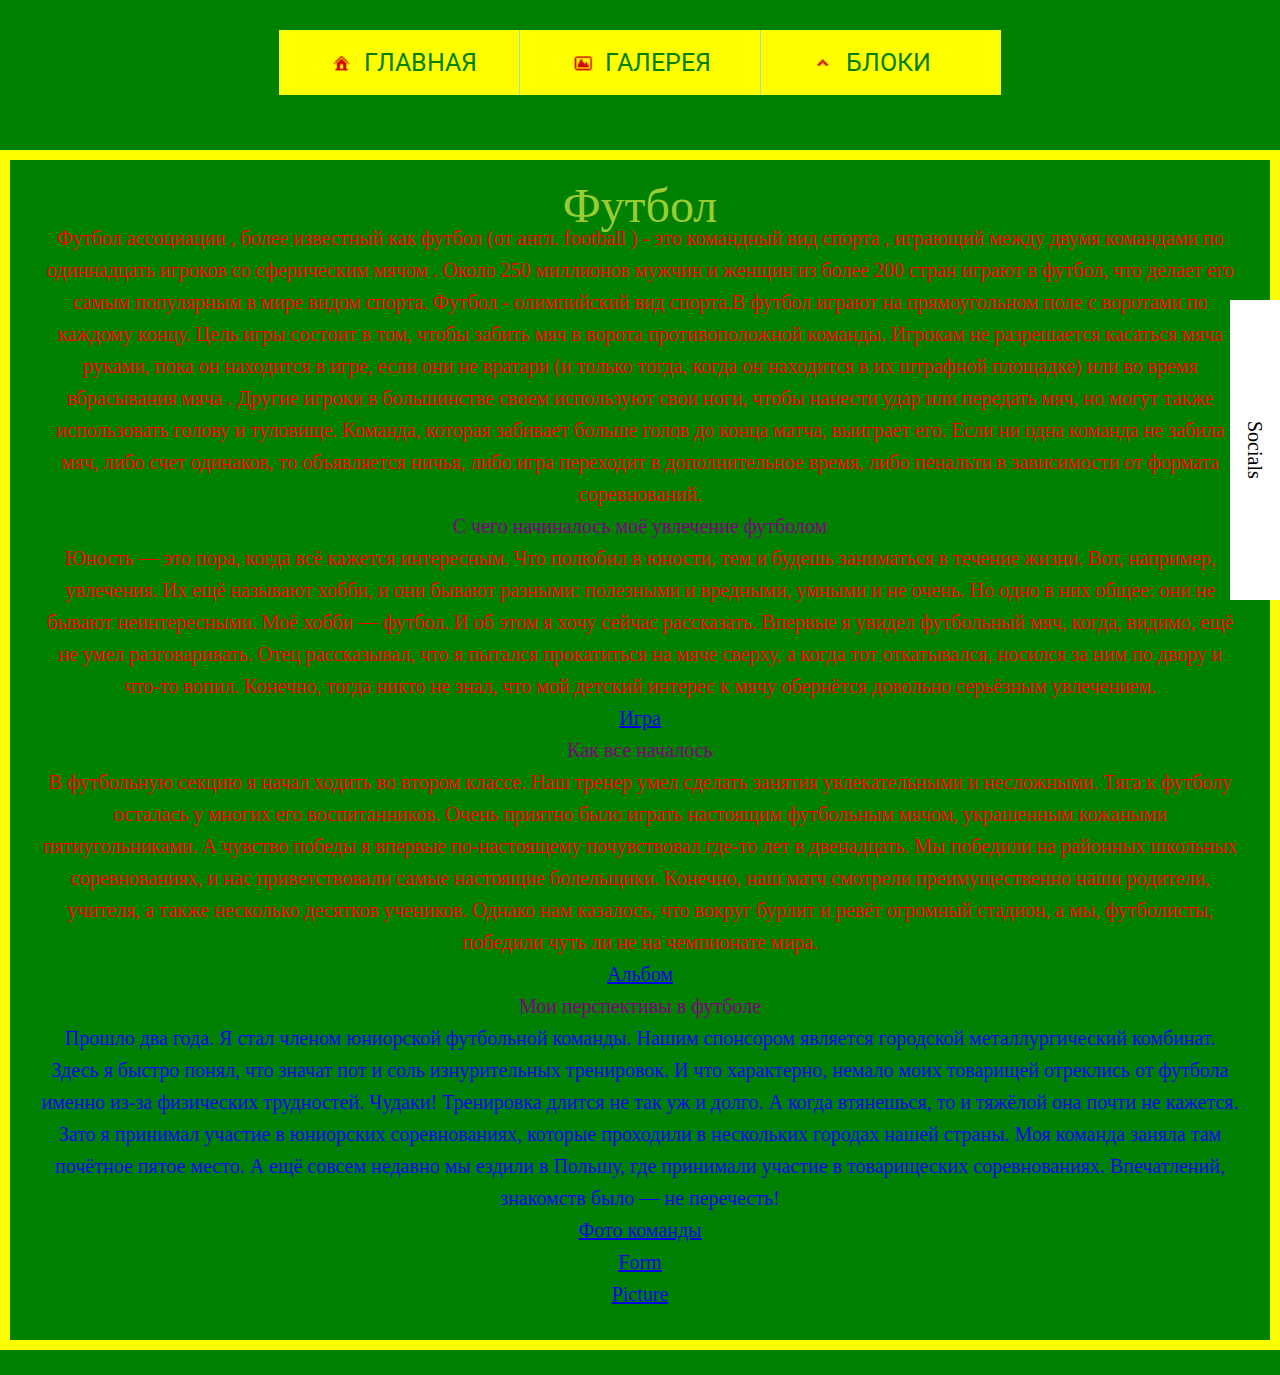
<file: lesson/index.html>
<!DOCTYPE html>
<html lang="ru">

<head>
    <meta charset="UTF-8">
    <meta http-equiv="X-UA-Compatible" content="IE=edge">
    <meta name="viewport" content="width=device-width, initial-scale=1.0">
    <title>Моё хобби это футбол</title>
    <link rel="stylesheet" href="fonts/Gilroy/style.css">
    <link rel="stylesheet" href="fonts/Rothek/style.css">
    <link rel="preconnect" href="https://fonts.googleapis.com">
    <link rel="preconnect" href="https://fonts.gstatic.com" crossorigin>
    <link href="https://fonts.googleapis.com/css2?family=Roboto&display=swap" rel="stylesheet">
    <link rel="stylesheet" href="css/style.css">
    <style>
    </style>
</head>

<body>
    <ul class="main-menu">
        <li><a href="#"><span class="icon"></span>Главная</a></li>
        <li><a href="../lesson/copy.html"><span class="icon"></span>Галерея</a></li>
        <li>
            <a href="#"><span class="icon"></span>Блоки</a>
            <ul class="block-list">
                <li><a href="../lesson/block/t_cell/index.html">t_cell</a></li>
                <li><a href="../lesson/block/in_block/index.html">in_b</a></li>
                <li class="float-menu-item">
                    <a href="#"><span class="icon"></span>float</a>
                    <ul>
                        <li><a href="../lesson/block2/before/index.html">div</a></li>
                        <li><a href="../lesson/block2/float/index.html">after</a></li>
                    </ul>
                </li>
                <li><a href="../lesson/block3/flexbox/index.html">flex</a></li>
                <li class="grid-menu-item">
                    <a href="#">grid<span class="icon"></span></a>
                    <ul>
                        <li><a href="../lesson/block3/grid_template_columns/index.html">columns</a></li>
                        <li><a href="../lesson/block3/grid_areas/index.html">areas</a></li>
                    </ul>

                </li>
            </ul>
        </li>
    </ul>
    <div class="wrapper" id="football">
        <h1>Футбол</h1>
        <p>
            Футбол ассоциации , более известный как футбол (от англ. football ) - это командный вид спорта , играющий
            между двумя командами по одиннадцать игроков со сферическим мячом .
            Около 250 миллионов мужчин и женщин из более 200 стран играют в футбол, что делает его самым популярным в
            мире видом спорта.
            Футбол - олимпийский вид спорта.В футбол играют на прямоугольном поле с воротами по каждому концу. Цель игры
            состоит в том, чтобы забить мяч в ворота противоположной команды.
            Игрокам не разрешается касаться мяча руками, пока он находится в игре, если они не вратари (и только тогда,
            когда он находится в их штрафной площадке) или во время вбрасывания мяча .
            Другие игроки в большинстве своем используют свои ноги, чтобы нанести удар или передать мяч, но могут также
            использовать голову и туловище. Команда, которая забивает больше голов до конца матча, выиграет его.
            Если ни одна команда не забила мяч, либо счет одинаков, то объявляется ничья, либо игра переходит в
            дополнительное время, либо пенальти в зависимости от формата соревнований.
        </p>
        <div id="child_football">
            <h2>С чего начиналось моё увлечение футболом</h2>
            <p>
                Юность — это пора, когда всё кажется интересным. Что полюбил в юности, тем и будешь заниматься в течение
                жизни.
                Вот, например, увлечения. Их ещё называют хобби, и они бывают разными: полезными и вредными, умными и не
                очень.
                Но одно в них общее: они не бывают неинтересными. Моё хобби — футбол. И об этом я хочу сейчас
                рассказать.
                Впервые я увидел футбольный мяч, когда, видимо, ещё не умел разговаривать.
                Отец рассказывал, что я пытался прокатиться на мяче сверху, а когда тот откатывался, носился за ним по
                двору и что-то вопил.
                Конечно, тогда никто не знал, что мой детский интерес к мячу обернётся довольно серьёзным увлечением.
            </p>
            <div>
                <p>
                    <a href="copy.html#child">Игра</a>
                </p>
            </div>
        </div>
        <div id="football2">
            <h2>Как все началось</h2>
            <p>
                В футбольную секцию я начал ходить во втором классе. Наш тренер умел сделать занятия увлекательными и
                несложными.
                Тяга к футболу осталась у многих его воспитанников. Очень приятно было играть настоящим футбольным
                мячом, украшенным кожаными пятиугольниками.
                А чувство победы я впервые по-настоящему почувствовал где-то лет в двенадцать.
                Мы победили на районных школьных соревнованиях, и нас приветствовали самые настоящие болельщики.
                Конечно, наш матч смотрели преимущественно наши родители, учителя, а также несколько десятков учеников.
                Однако нам казалось, что вокруг бурлит и ревёт огромный стадион, а мы, футболисты, победили чуть ли не
                на чемпионате мира.
            </p>
            <div>
                <p>
                    <a href="copy.html#new">Альбом</a>
                </p>
            </div>
            <div id="football3">
                <h3>Мои перспективы в футболе</h3>
                <p class="otherHead">
                    Прошло два года. Я стал членом юниорской футбольной команды. Нашим спонсором является городской
                    металлургический комбинат.
                    Здесь я быстро понял, что значат пот и соль изнурительных тренировок.
                    И что характерно, немало моих товарищей отреклись от футбола именно из-за физических трудностей.
                    Чудаки!
                    Тренировка длится не так уж и долго. А когда втянешься, то и тяжёлой она почти не кажется.
                    Зато я принимал участие в юниорских соревнованиях, которые проходили в нескольких городах нашей
                    страны.
                    Моя команда заняла там почётное пятое место. А ещё совсем недавно мы ездили в Польшу, где принимали
                    участие в товарищеских соревнованиях.
                    Впечатлений, знакомств было — не перечесть!
                </p>
                <div>
                    <p>
                        <a href="copy.html#future">Фото команды</a>
                    </p>
                </div>
                <div>
                    <p>
                        <a href="../lesson/form/index.html">Form</a>
                    </p>
                </div>
                <div>
                    <p>
                        <a href="../lesson/picture/index.html">Picture</a>
                    </p>
                </div>
            </div>
        </div>
        <div class="socials-wrapper">
            <span class="socials-caption">Socials</span>
            <div class="socials-outer">
                <div class="socials">
                    <a class="socials-icon facebook" href="https://www.facebook.com">
                        <span></span>
                    </a>
                    <a class="socials-icon google" href="https://www.google.com.ua">
                        <span></span>
                    </a>
                    <a class="socials-icon instagram" href="https://www.instagram.com/hookah_king13">
                        <span></span>
                    </a>
                    <a class="socials-icon youtube" href="https://www.youtube.com/c/HookahKing">
                        <span></span>
                    </a>
                </div>
            </div>
        </div>
</body>

</html>
</file>
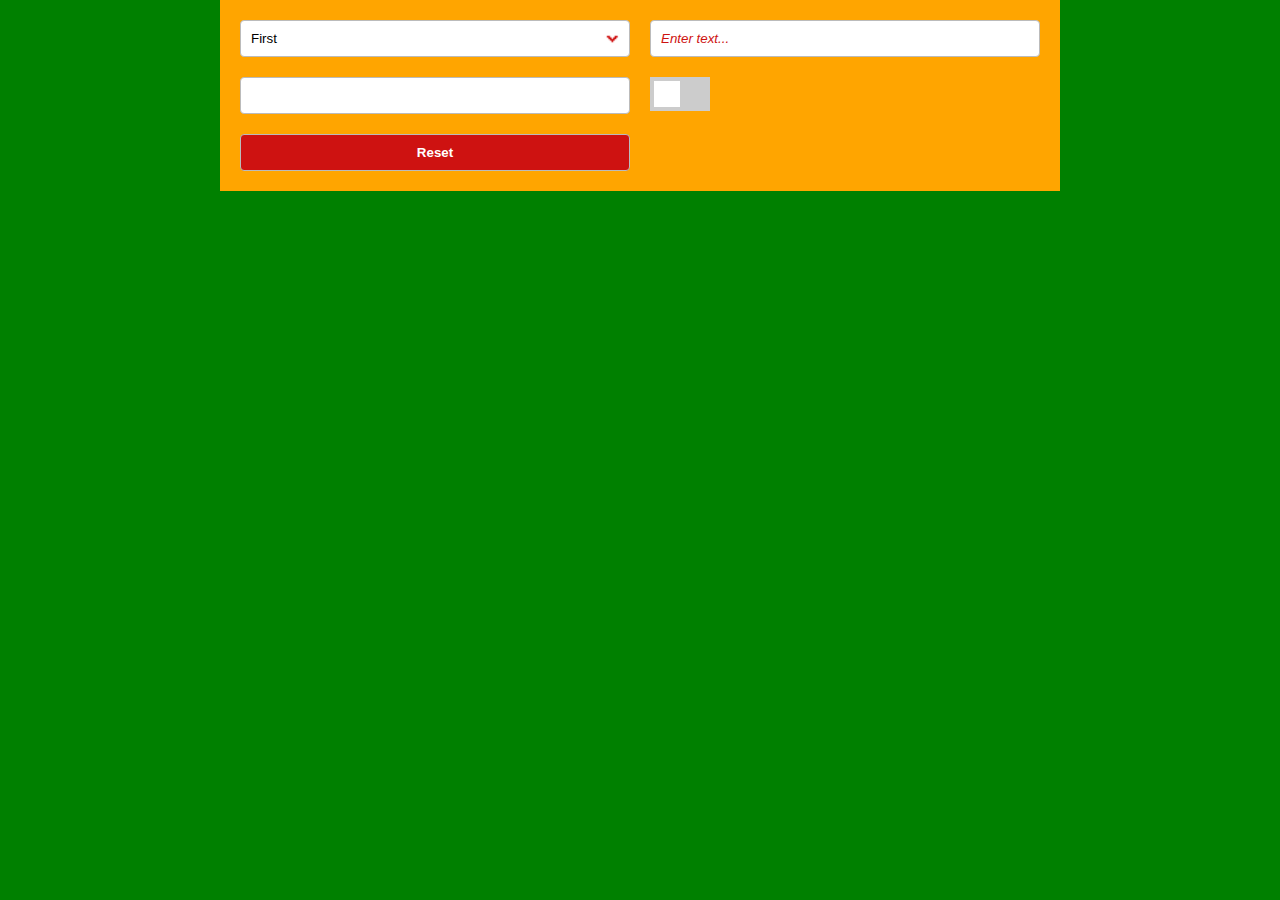
<file: lesson/form/index.html>
<!DOCTYPE html>
<html lang="en">

<head>
  <meta charset="UTF-8">
  <meta http-equiv="X-UA-Compatible" content="IE=edge">
  <meta name="viewport" content="width=device-width, initial-scale=1.0">
  <title>Document</title>
  <link rel="stylesheet" href="../css/style.css">
  <link rel="stylesheet" href="../css/form.css">
  <link rel="stylesheet" href="../css/switch.css">
</head>

<body>
  <div class="form-wrapper">
    <form class="form" action="#">
      <div class="input-wrapper input__select">
        <select class="first_select" id="select">
          <option>First</option>
          <option>Second</option>
          <option>Third</option>
          <option>Fourth</option>
        </select>
      </div>
      <div class="input-wrapper input__text">
        <input type="text" placeholder="Enter text..." />
      </div>
      <div class="input-wrapper input__number">
        <input type="number" />
      </div>
      <div class="switch-wrapper input__switch">
        <label class="switch">
          <input type="checkbox">
          <span class="slider"></span>
        </label>
      </div>
      <input class="submit-button" type="submit" value="Reset">
    </form>
  </div>
</body>

</html>
</file>
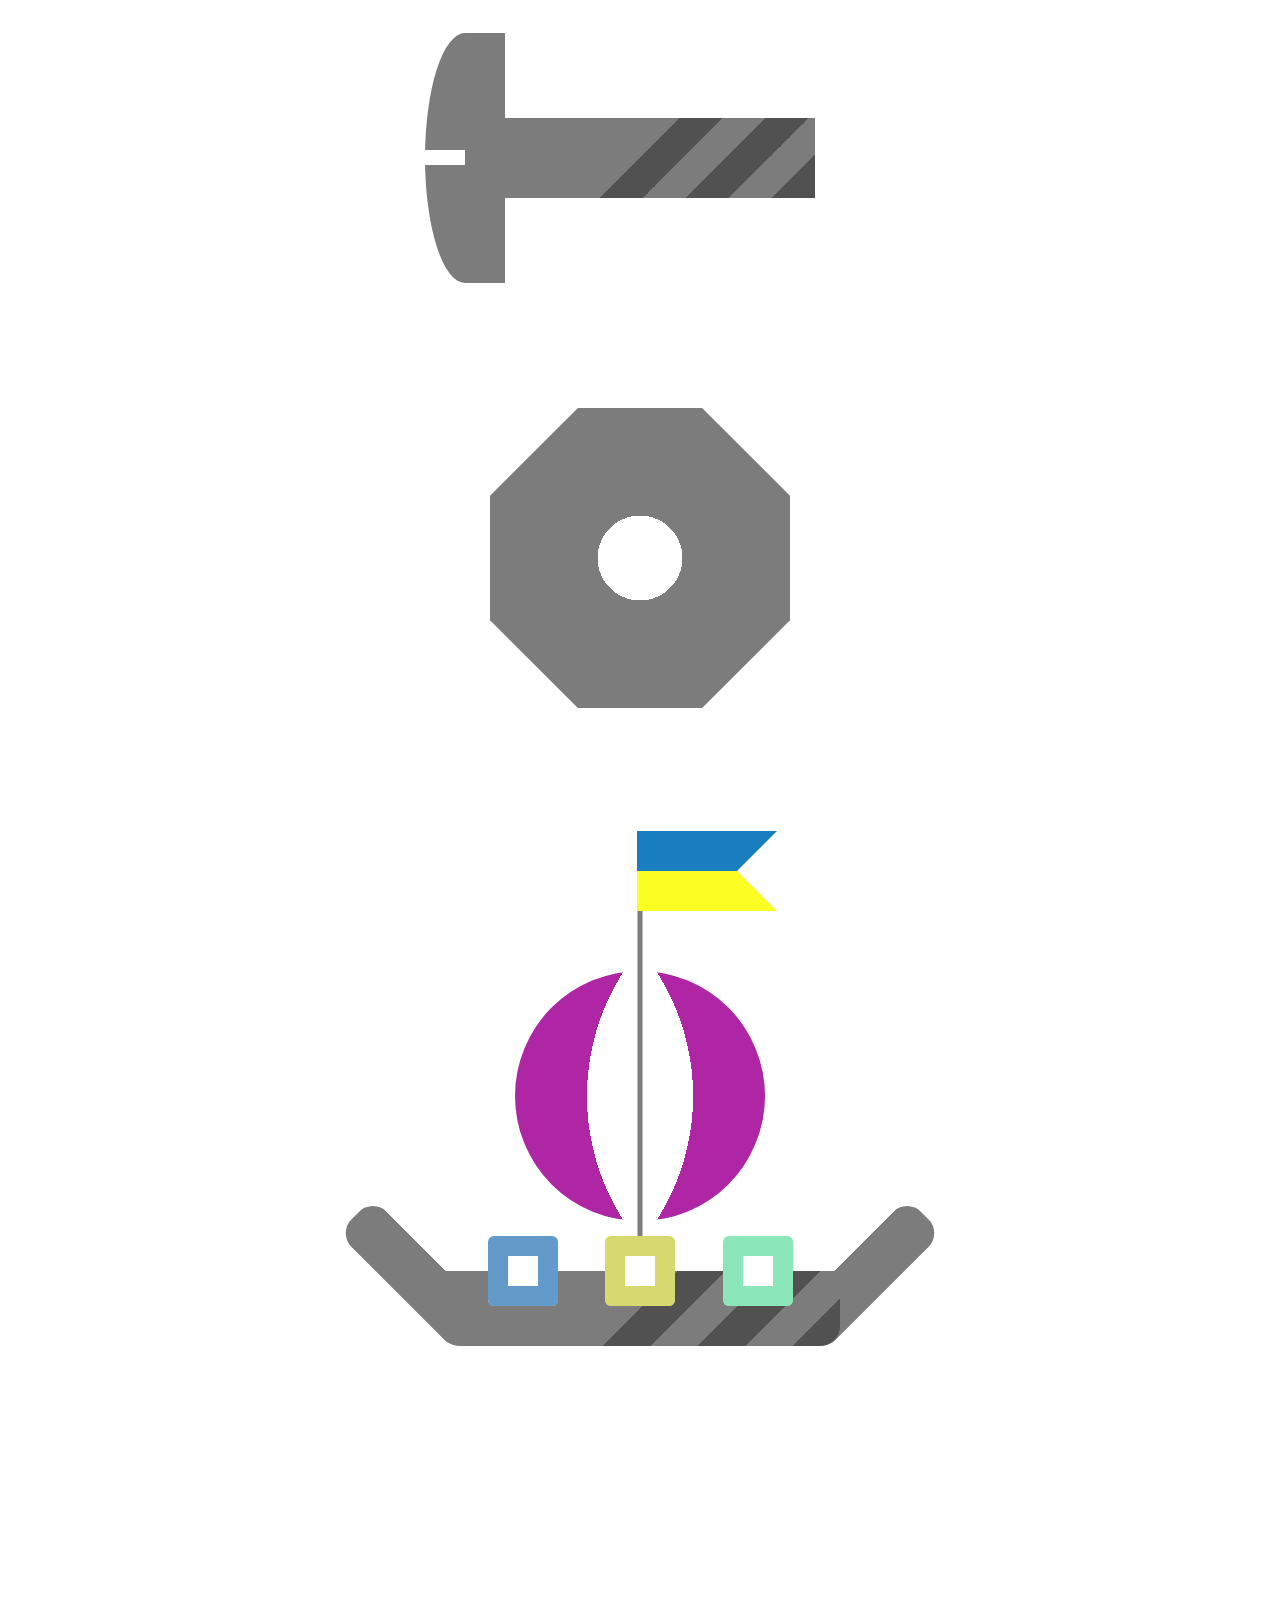
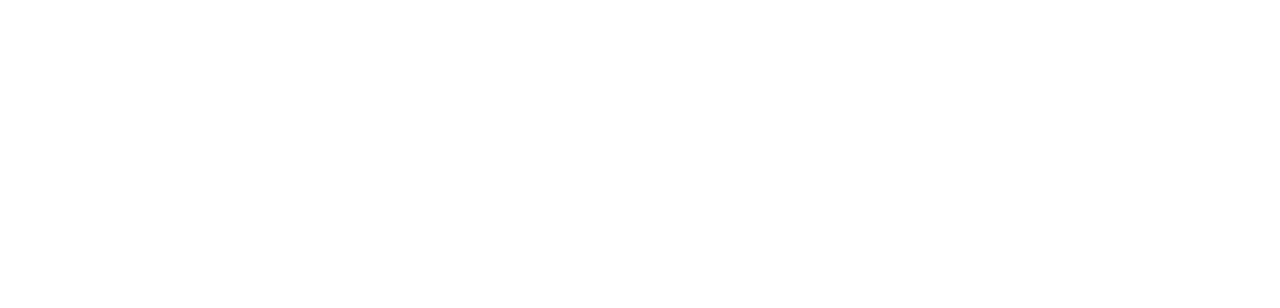
<file: lesson/picture/index.html>
<!DOCTYPE html>
<html lang="en">

<head>
  <meta charset="UTF-8">
  <meta http-equiv="X-UA-Compatible" content="IE=edge">
  <meta name="viewport" content="width=device-width, initial-scale=1.0">
  <link rel="stylesheet" href="./style.css">
  <title>Document</title>
</head>

<body>
  <div class="bolt-wrapper">
    <div class="base">
      <div class="head"></div>
    </div>

  </div>
  <div class="screw-wrapper">
    <div class="item"></div>
  </div>
  <div class="ship-wpapper">
    <div class="ship">
      <div class="shield-wrapper">
        <div class="shield shield_1"></div>
        <div class="shield shield_2"></div>
        <div class="shield shield_3"></div>
      </div>
      <div class="mast"></div>
      <div class="sail sail_front"></div>
      <div class="sail sail_back"></div>
      <div class="flag"></div>
    </div>
  </div>
</body>

</html>
</file>
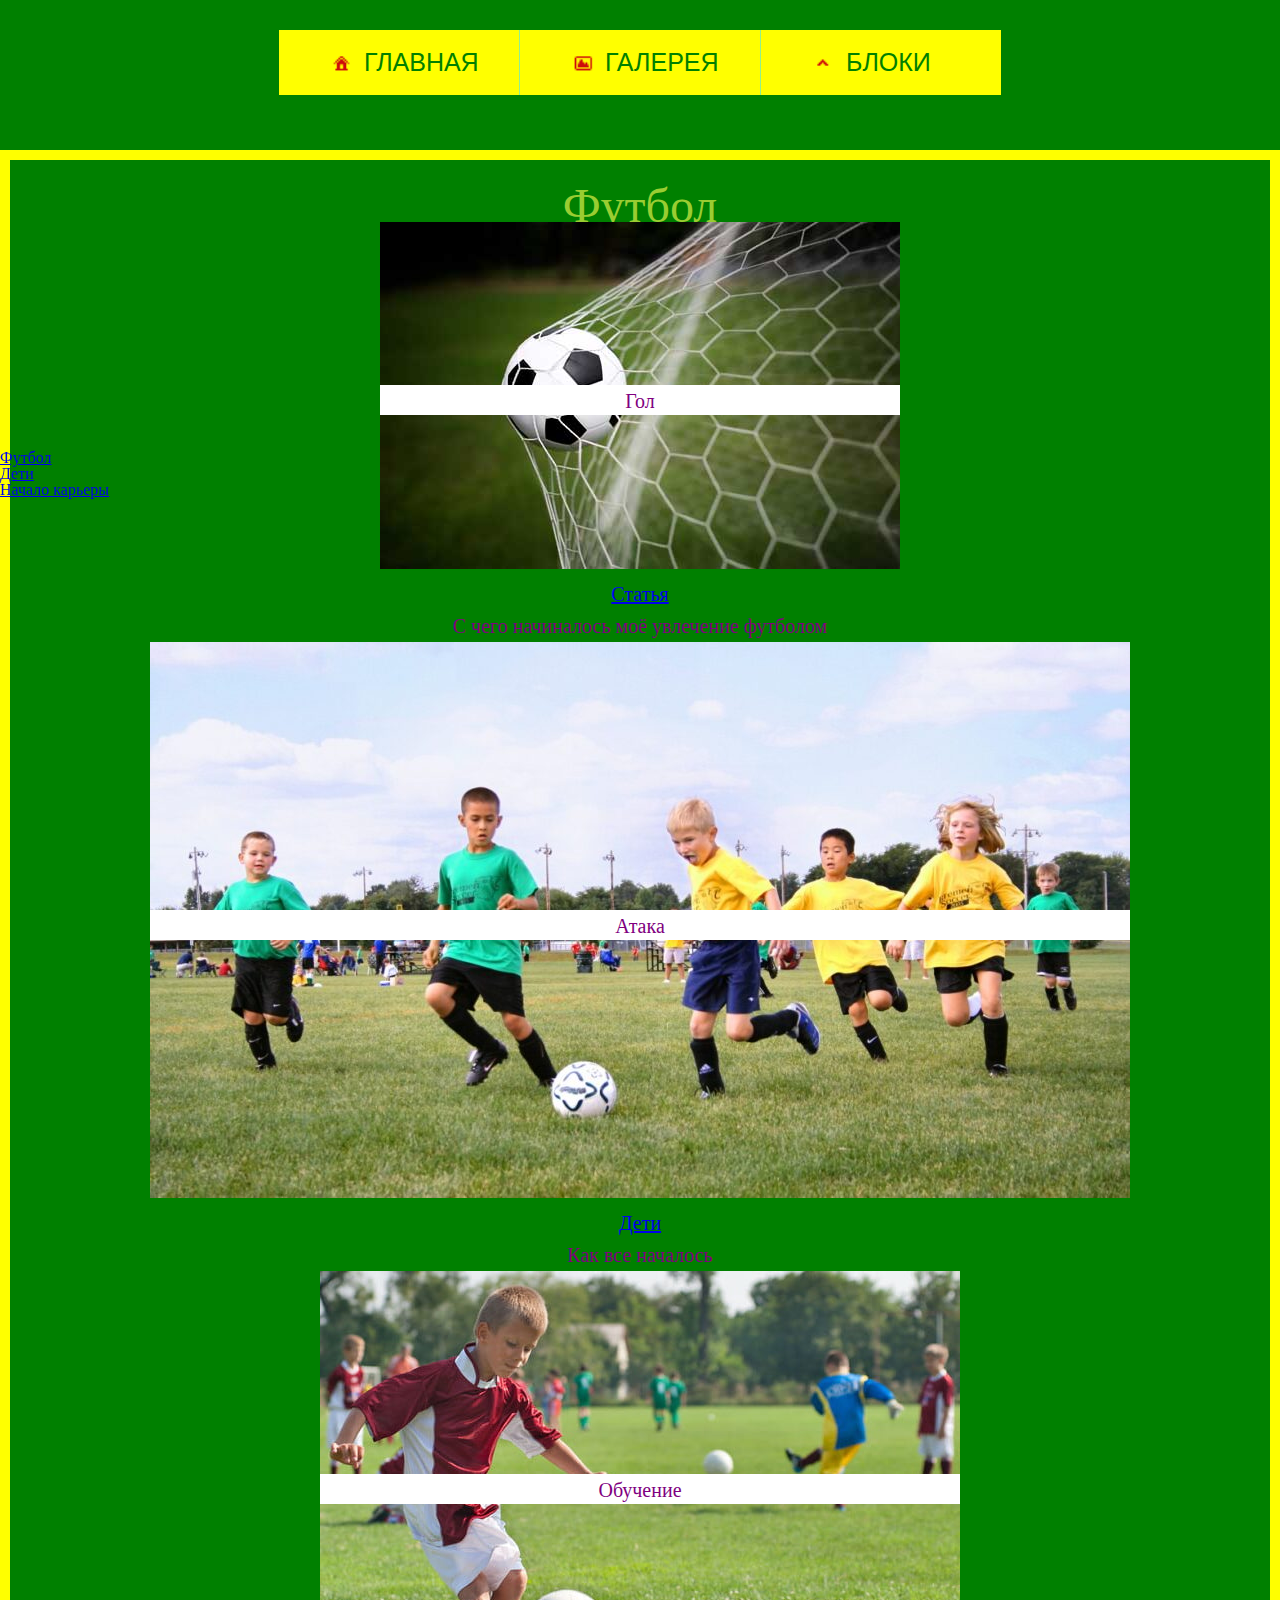
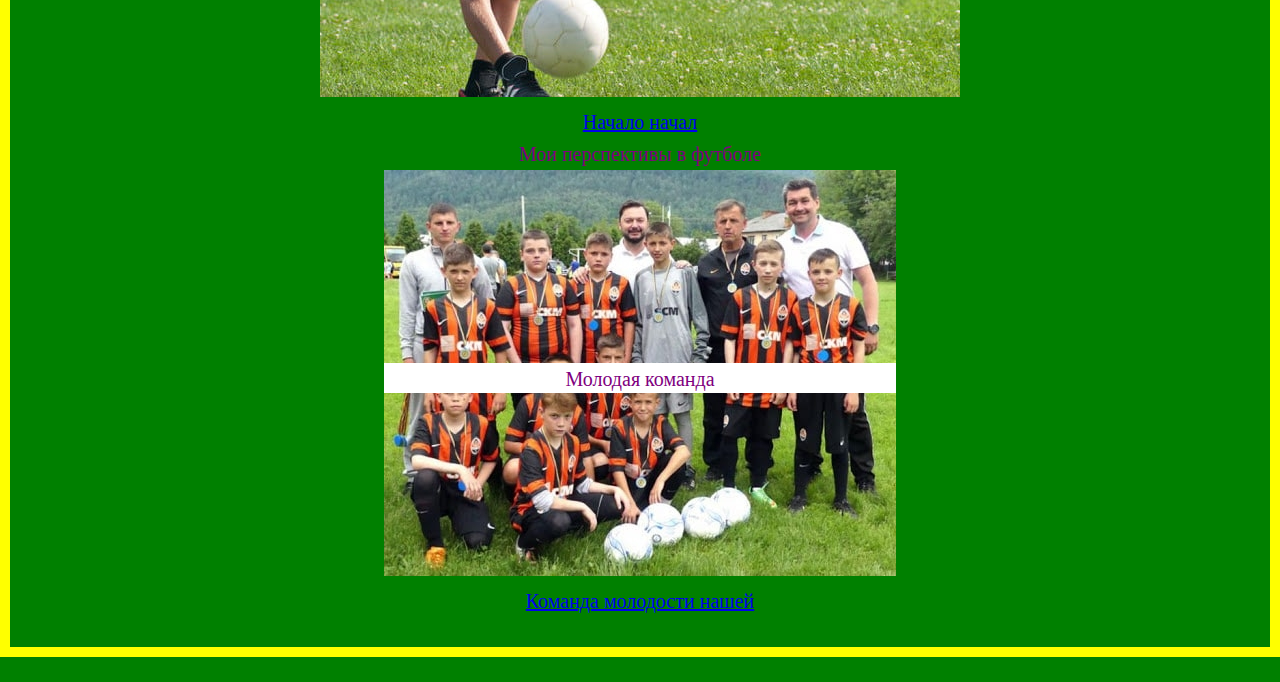
<file: lesson/copy.html>
<!DOCTYPE html>
<html lang="ru">

<head>
    <meta charset="UTF-8">
    <meta http-equiv="X-UA-Compatible" content="IE=edge">
    <meta name="viewport" content="width=device-width, initial-scale=1.0">
    <title>Моё хобби это футбол</title>
    <link rel="stylesheet" href="css/style.css">
    <style>
    </style>
</head>

<body>
    <ul class="main-menu">
        <li><a href="../lesson/index.html"><span class="icon"></span>Главная</a></li>
        <li><a href="#"><span class="icon"></span>Галерея</a></li>
        <li>
            <a href="#"><span class="icon"></span>Блоки</a>
            <ul class="block-list">
                <li><a href="../lesson/block/t_cell/index.html">t_cell</a></li>
                <li><a href="../lesson/block/in_block/index.html">in_b</a></li>
                <li class="float-menu-item">
                    <a href="#"><span class="icon"></span>float</a>
                    <ul>
                        <li><a href="../lesson/block2/before/index.html">div</a></li>
                        <li><a href="../lesson/block2/float/index.html">after</a></li>
                    </ul>
                </li>
                <li><a href="../lesson/block3/flexbox/index.html">flex</a></li>
                <li class="grid-menu-item">
                    <a href="#">grid<span class="icon"></span></a>
                    <ul>
                        <li><a href="../lesson/block3/grid_template_columns/index.html">columns</a></li>
                        <li><a href="../lesson/block3/grid_areas/index.html">areas</a></li>
                    </ul>

                </li>
            </ul>
        </li>
    </ul>
    <div class="wrapper" id="ball">
        <h1>Футбол</h1>
        <div class="foto">
            <p>
                <img src="images/football.jpg" alt="football">
                <h2 class="centr">Гол</h2>
            </p>
        </div>
        <div>
            <p>
                <a href="index.html#football">Статья</a>
            </p>
        </div>
        <div id="child">
            <h2>С чего начиналось моё увлечение футболом</h2>
            <div class="foto">
                <p>
                    <img src="images/child_football.jpg" alt="child_football">
                    <h3 class="centr">Атака</h3>
                </p>
            </div>
            <div>
                <p>
                    <a href="index.html#child_football">Дети</a>
                </p>
            </div>
        </div>
        <div id="new">
            <h2>Как все началось</h2>
            <div class="foto">
                <p>
                    <img src="images/football2.jpg" alt="football2">
                    <h4 class="centr">Обучение</h4>
                </p>
            </div>
            <div>
                <p>
                    <a href="index.html#football2">Начало начал</a>
                </p>
            </div>
            <div id="future">
                <h3>Мои перспективы в футболе</h3>
                <div class="foto">
                    <p>
                        <img src="images/football3.jpg" alt="football3">
                        <h5 class="centr">Молодая команда</h5>
                    </p>
                </div>
                <div>
                    <p>
                        <a href="index.html#football3">Команда молодости нашей</a>
                    </p>
                </div>
            </div>
        </div>
    </div>
    <div class="links">
        <p><a href="#ball">Футбол</p>
        <p><a href="#child">Дети</p>
        <p><a href="#new">Начало карьеры</a></p>
    </div>
</body>

</html>
</file>
<file: lesson/fonts/Gilroy/style.css>
@font-face {
    font-family: 'Gilroy';
    src: url('Gilroy-Regular.woff2') format('woff2');
    font-weight: normal;
    font-style: normal;
    font-display: swap;
}

@font-face {
    font-family: 'Gilroy';
    src: url('Gilroy-ExtraboldItalic.woff2') format('woff2');
    font-weight: 800;
    font-style: italic;
    font-display: swap;
}

@font-face {
    font-family: 'Gilroy';
    src: url('Gilroy-Bold.woff2') format('woff2');
    font-weight: bold;
    font-style: normal;
    font-display: swap;
}

@font-face {
    font-family: 'Gilroy';
    src: url('Gilroy-Black.woff2') format('woff2');
    font-weight: 900;
    font-style: normal;
    font-display: swap;
}

@font-face {
    font-family: 'Gilroy';
    src: url('Gilroy-Light.woff2') format('woff2');
    font-weight: 300;
    font-style: normal;
    font-display: swap;
}

@font-face {
    font-family: 'Gilroy';
    src: url('Gilroy-Semibold.woff2') format('woff2');
    font-weight: 600;
    font-style: normal;
    font-display: swap;
}

@font-face {
    font-family: 'Gilroy';
    src: url('Gilroy-Medium.woff2') format('woff2');
    font-weight: 500;
    font-style: normal;
    font-display: swap;
}

@font-face {
    font-family: 'Gilroy';
    src: url('Gilroy-MediumItalic.woff2') format('woff2');
    font-weight: 500;
    font-style: italic;
    font-display: swap;
}

@font-face {
    font-family: 'Gilroy';
    src: url('Gilroy-BlackItalic.woff2') format('woff2');
    font-weight: 900;
    font-style: italic;
    font-display: swap;
}

@font-face {
    font-family: 'Gilroy';
    src: url('Gilroy-UltraLight.woff2') format('woff2');
    font-weight: 200;
    font-style: normal;
    font-display: swap;
}

@font-face {
    font-family: 'Gilroy';
    src: url('Gilroy-RegularItalic.woff2') format('woff2');
    font-weight: normal;
    font-style: italic;
    font-display: swap;
}

@font-face {
    font-family: 'Gilroy';
    src: url('Gilroy-SemiboldItalic.woff2') format('woff2');
    font-weight: 600;
    font-style: italic;
    font-display: swap;
}

@font-face {
    font-family: 'Gilroy';
    src: url('Gilroy-HeavyItalic.woff2') format('woff2');
    font-weight: 900;
    font-style: italic;
    font-display: swap;
}

@font-face {
    font-family: 'Gilroy';
    src: url('Gilroy-Extrabold.woff2') format('woff2');
    font-weight: 800;
    font-style: normal;
    font-display: swap;
}

@font-face {
    font-family: 'Gilroy';
    src: url('Gilroy-BoldItalic.woff2') format('woff2');
    font-weight: bold;
    font-style: italic;
    font-display: swap;
}

@font-face {
    font-family: 'Gilroy';
    src: url('Gilroy-UltraLightItalic.woff2') format('woff2');
    font-weight: 200;
    font-style: italic;
    font-display: swap;
}

@font-face {
    font-family: 'Gilroy';
    src: url('Gilroy-LightItalic.woff2') format('woff2');
    font-weight: 300;
    font-style: italic;
    font-display: swap;
}

@font-face {
    font-family: 'Gilroy';
    src: url('Gilroy-Heavy.woff2') format('woff2');
    font-weight: 900;
    font-style: normal;
    font-display: swap;
}

@font-face {
    font-family: 'Gilroy';
    src: url('Gilroy-Thin.woff2') format('woff2');
    font-weight: 100;
    font-style: normal;
    font-display: swap;
}

@font-face {
    font-family: 'Gilroy';
    src: url('Gilroy-ThinItalic.woff2') format('woff2');
    font-weight: 100;
    font-style: italic;
    font-display: swap;
}
</file>
<file: lesson/fonts/Rothek/style.css>
@font-face {
  font-family: "Rothek";
  src: url("Rothek-Bold.otf");
  font-weight: bold;
  font-style: normal;
  font-display: swap;
}

@font-face {
  font-family: "Rothek";
  src: url("Rothek-ExtraLight.otf");
  font-weight: lighter;
  font-style: normal;
  font-display: swap;
}
</file>
<file: lesson/css/style.css>
html,
body,
div,
span,
applet,
object,
iframe,
h1,
h2,
h3,
h4,
h5,
h6,
p,
blockquote,
pre,
a,
abbr,
acronym,
address,
big,
cite,
code,
del,
dfn,
em,
img,
ins,
kbd,
q,
s,
samp,
small,
strike,
strong,
sub,
sup,
tt,
var,
b,
u,
i,
center,
dl,
dt,
dd,
ol,
ul,
li,
fieldset,
form,
label,
legend,
table,
caption,
tbody,
tfoot,
thead,
tr,
th,
td,
article,
aside,
canvas,
details,
embed,
figure,
figcaption,
footer,
header,
hgroup,
menu,
nav,
output,
ruby,
section,
summary,
time,
mark,
audio,
video {
  margin: 0;
  padding: 0px;
  border: 0;
  font-size: 100%;
  font: inherit;
  vertical-align: baseline;
}

/* HTML5 display-role reset for older browsers */
article,
aside,
details,
figcaption,
figure,
footer,
header,
hgroup,
menu,
nav,
section {
  display: block;
}

body {
  line-height: 1;
}

ol,
ul {
  list-style: none;
}

blockquote,
q {
  quotes: none;
}

blockquote:before,
blockquote:after,
q:before,
q:after {
  content: '';
  content: none;
}

table {
  border-collapse: collapse;
  border-spacing: 0;
}

body {
  background: green;
}

.wrapper {
  border: 10px solid yellow;
  color: black;
  font-size: 20px;
  width: 1200px;
  margin: 25px auto;
  font-weight: 400;
  text-align: center;
  line-height: 32px;
  padding: 30px;
  font-family: Georgia, 'Times New Roman', Times, serif;
}

ul {
  text-align: center;
  font-size: 0;
  position: relative;
  z-index: 5;
  padding: 30px;
}

ul li {
  display: inline-block;
  background: yellow;
  position: relative;
}

ul a {
  color: green;
  font-size: 25px;
  text-decoration: none;
  text-transform: uppercase;
  padding: 20px 50px;
  display: block;
  width: 140px;
}

ul li:hover {
  background: lightseagreen;
}

ul li a:hover {
  color: red;
}

ul li+li {
  border-left: 1px solid lightgreen;
}

ul ul li {
  border-left: 0;
}

ul ul li+li {
  border-top: 1px solid lightgreen;
}

.main-menu .block-list {
  position: absolute;
  top: calc(100% - 10px);
  left: 0;
  padding: 10px 0 0;
  opacity: 0;
  transition: top 0.75s cubic-bezier(0.83, 0.51, 0.82, 0.96), opacity 0.25s ease-in;
  pointer-events: none;
}

.main-menu li:hover>.block-list {
  opacity: 1;
  top: 100%;
  pointer-events: all;
}

.float-menu-item ul {
  position: absolute;
  right: 120%;
  bottom: 0;
  padding: 0 10px 0;
  opacity: 0;
  transition: right 0.75s cubic-bezier(0.94, 0.22, 0.09, 1.51), opacity 0.25s ease-in;
  pointer-events: none;
}

.float-menu-item:hover ul {
  right: 100%;
  opacity: 1;
  pointer-events: all;
}

.grid-menu-item ul {
  position: absolute;
  left: 120%;
  top: 0;
  padding: 0 10px 0;
  opacity: 0;
  transition: left 0.75s cubic-bezier(0.94, 0.22, 0.09, 1.51), opacity 0.25s ease-in;
  pointer-events: none;
}

.grid-menu-item:hover ul {
  left: 100%;
  opacity: 1;
  pointer-events: all;

}

.grid-menu-item ul > li a,
.float-menu-item ul > li a {
  font-family: "Rothek", sans-serif;
  font-weight: bold;
}


.main-menu>li>a>.icon {
  background-image: url('../images/sprite-icon-4.jpg');
  background-size: 400px;
  min-width: 25px;
  height: 25px;
  display: block;
  margin-right: 10px;
}

.main-menu>li>a {
  display: flex;
  font-family: 'Roboto', sans-serif;
}

.main-menu>li:nth-child(1)>a>.icon {
  background-position: 0 200px;
}

.main-menu>li:nth-child(2)>a>.icon {
  background-position: 75px 175px;
}

.main-menu>li:nth-child(3)>a>.icon {
  background-position: 0 0;
}

.main-menu>li:nth-child(3):hover>a>.icon {
  background-position: 300px 0;
}

.main-menu .block-list>li>a>.icon {
  background-image: url('../images/sprite-icon-4.jpg');
  background-size: 400px;
  min-width: 25px;
  height: 25px;
  display: block;
}

.main-menu .block-list>li>a {
  display: flex;
  font-family: "Gilroy", sans-serif;
}

.main-menu .block-list>li:nth-child(3)>a {
  padding-left: 15px;
  width: 175px;
}

.main-menu .block-list>li:nth-child(3)>a>.icon {
  background-position: 250px 0;
  margin-right: 10px;
}

.main-menu .block-list>li:nth-child(3):hover>a>.icon {
  background-position: 350px 0;
}

.main-menu .block-list>li:nth-child(5)>a {
  padding-right: 15px;
  width: 175px;
}

.main-menu .block-list>li:nth-child(5)>a>.icon {
  background-position: 350px 0;
  margin-left: 10px;
}

.main-menu .block-list>li:nth-child(5):hover>a>.icon {
  background-position: 250px 0;
}


h1 {
  color: yellowgreen;
  font-size: 48px;
}

h2,
h3,
h4,
h5 {
  color: purple;
}

p {
  color: red
}

.otherHead {
  color: blue
}

img {
  padding: 0px;
}


.col-1-2 {
  width: 50%;
}

.col-1-3 {
  width: 33.3%;
}

.col-2-3 {
  width: 66.6%;
}

.line-3-3 {
  line-height: 240px;
}

.line-2-3 {
  line-height: 160px;
}

.line-1_5-3 {
  line-height: 120px;
}

.line-1-3 {
  line-height: 80px;
}


.table {
  display: table;
  width: 100%;
  max-width: 1200px;
  margin: auto;
}

.table-row {
  display: table-row;
  outline: 1px solid red;
}

.table-cell {
  display: table-cell;
  outline: 1px solid red;
  vertical-align: middle;
  text-align: center;
}


.block-wrap-fix {
  font-size: 0;
  margin: auto;
}

.block {
  white-space: nowrap;
  outline: 1px solid red;
  text-align: center;
  max-width: 1200px;
}

.inline-block {
  display: inline-block;
  outline: 1px solid red;
  vertical-align: middle;
  font-size: 14px;
}

.float {
  padding: 30px 0;
}

.l_float {
  background: orange;
  outline: 2px solid pink;
  float: left;
}

.clear_l {
  clear: left;
}

.flex {
  display: flex;
}

.flex>div,
.flex>div>div,
.grid>div,
.grid>div>div {
  outline: 2px solid red;
}

.in_flex1 {
  flex: 0 1 400px;
}

.in_flex2 {
  flex: 0 1 800px;
}

.in_flex3 {
  flex: 0 1 600px;
}

.in_flex4 {
  flex: 1 0 300px;
}

.grid {
  display: grid;
  outline: 2px solid red;
}

.g1 {
  grid-template-columns: repeat(3, 1fr);
}

.g2 {
  grid-template-columns: 800px 400px;
}

.g3 {
  grid-template-columns: repeat(2, 1fr);
}

.gb-1 {
  grid-template-columns: repeat(3, 1fr);
  grid-template-areas:
    'A B C';
}

.b1 {
  grid-area: A;
}

.b2 {
  grid-area: B;
}

.b3 {
  grid-area: C;
}

.gb-2 {
  grid-template-columns: repeat(2, 1fr);
  grid-template-rows: repeat(3, 1fr);
  grid-template-areas:
    'D E'
    'D F'
    'G H';
}

.b4 {
  grid-area: D;
}

.b5 {
  grid-area: G;
}

.b6 {
  grid-area: E;
}

.b7 {
  grid-area: F;
}

.b8 {
  grid-area: H;
}

.gb-3 {
  grid-template-columns: repeat(4, 1fr);
  grid-template-rows: repeat(3, 1fr);
  grid-template-areas:
    'I I J J'
    'I I J J'
    'K L J J';
}

.b9 {
  grid-area: I;
}

.b10 {
  grid-area: K;
}

.b11 {
  grid-area: L;
}

.b12 {
  grid-area: J;
}

.gb-4 {
  grid-template-columns: repeat(3, 1fr);
  grid-template-rows: repeat(3, 1fr);
  grid-template-areas:
    'M M N'
    'O P N'
    'O Q N';
}

.b13 {
  grid-area: M;
}

.b14 {
  grid-area: O;
}

.b15 {
  grid-area: P;
}

.b16 {
  grid-area: Q;
}

.b17 {
  grid-area: N;
}

.b18 {
  grid-area: R;
}

.areas {
  grid-template-columns: 300px 100px 200px 200px 400px;
  grid-template-rows: repeat(10, auto);
  grid-template-areas:
    'A A B B C'
    'D D D D E'
    'D D D D F'
    'G G G G H'
    'I I I J J'
    'K L L J J'
    'M M M M N'
    'O O P P N'
    'O O Q Q N'
    'R R R R R';
}

.foto {
  display: inline-block;
  position: relative;
}

.centr {
  height: 30px;
  background: white;
  text-align: center;
  position: absolute;
  top: 50%;
  margin: -15px 0 0 0;
  display: block;
  left: 0;
  right: 0;
}

.links {
  position: fixed;
  left: 0;
  top: 50%;
}

.socials-wrapper {
  display: flex;
  position: fixed;
  top: 50%;
  transform: translateY(-50%);
  right: 0;
  max-width: 50px;
  height: 300px;
  background-color: white;
  transition: all 1s ease-out;
  width: fit-content;
}

.socials-wrapper:hover {
  max-width: 100%;
}

.socials-caption {
  display: flex;
  flex-direction: column;
  justify-content: center;
  min-width: 50px;
  height: 100%;
  writing-mode: vertical-lr;
}

.socials-outer {
  width: 225px;
  display: flex;
  align-items: center;
  justify-content: center;
  overflow-x: hidden;
}

.socials {
  display: grid;
  width: 150px;
  height: 150px;
  grid-template-columns: 1fr 1fr;
  gap: 5px;
  transition: transform 1s;
}

.socials-wrapper:hover .socials {
  transform: rotate(45deg);
}

.socials .socials-icon {
  background-color: #fefefe;
  outline: 1px solid #5c5c5c;
  display: flex;
  align-items: center;
  justify-content: center;
  transition: filter 0.5s;
}

.socials .socials-icon:hover {
  filter: invert(1);
}

.socials .socials-icon span {
  background-size: 350px 100px;
  background-image: url('../images/sprites2.png');
  display: inline-block;
  width: 50px;
  height: 50px;
  transition: transform 1s;
}

.socials-wrapper:hover .socials-icon span {
  transform: rotate(-45deg);
}

.socials .socials-icon.facebook>span {
  background-position: 0 50px;
}

.socials .socials-icon.google>span {
  background-position: 50px 50px;
}

.socials .socials-icon.instagram>span {
  background-position: 200px 50px;
}

.socials .socials-icon.youtube>span {
  background-position: 250px 50px;
}

.socials-wrapper:not(:hover) {
  animation: shake 5s cubic-bezier(.36, .07, .19, .97) infinite both;
  backface-visibility: hidden;
}

@keyframes shake {

  25%,
  65% {
    transform: translateY(calc(-50% - 1px));
  }

  30%,
  60% {
    transform: translateY(calc(-50% + 2px));
  }

  35%,
  45%,
  55% {
    transform: translateY(calc(-50% - 4px));
  }

  40%,
  50% {
    transform: translateY(calc(-50% + 4px));
  }
}
</file>
<file: lesson/css/form.css>
.form-wrapper {
    width: 800px;
    margin: 0 auto;
    background: orange;
    padding: 20px;
}

.form-wrapper  * {
    box-sizing: border-box;
}

.form-wrapper .form {
    display: grid;
    grid-template-columns: 1fr 1fr;
    gap: 20px;
}

.form-wrapper .form .submit-button {
    padding: 10px;
    background-color: #ce1211;
    border: 1px solid #bbb;
    border-radius: 4px;
    color: white;
    font-weight: bold;
    cursor: pointer;
}

.input-wrapper {
    background-color: #FFF;
    display: inline-block;
    position: relative;
    border: 1px solid #bbb;
    border-radius: 4px;
}

.input-wrapper select,
.input-wrapper input {
    width: 100%;
    -webkit-appearance: none;
    -ms-appearance: none;
    -moz-appearance: none;
    appearance: none;
    border: 0;
    border-radius: 4px;
    background-color: transparent;
    position: relative;
    cursor: pointer;
    z-index: 10;
    padding: 10px;
}

.input-wrapper select {
    -moz-appearance: none;
    -webkit-appearance: none;
    appearance: none;
    padding-right: 40px;
}

.input-wrapper select::-ms-expand {
    display: none;
}

.input-wrapper.input__select:after {
    content: '';
    position: absolute;
    width: 25px;
    height: 25px;
    display: block;
    right: 5px;
    top: 50%;
    transform: translateY(-50%);
    background-image: url('../images/sprite-icon-4.jpg');
    background-size: 400px;
    background-position: 300px 0;
    pointer-events: none;
}

input[type="text"]::placeholder {
    color: #ce1211;
    font-style: italic;
}

input[type="text"]:-ms-input-placeholder {
    color: #ce1211;
    font-style: italic;
}

input[type="number"]::-webkit-outer-spin-button,
input[type="number"]::-webkit-inner-spin-button {
    -webkit-appearance: none;
}

input[type="number"]:focus::-webkit-outer-spin-button,
input[type="number"]:hover::-webkit-outer-spin-button,
input[type="number"]:focus::-webkit-inner-spin-button,
input[type="number"]:hover::-webkit-inner-spin-button {
    position: absolute;
    top: 0;
    right: 0;
    bottom: 0;
    width: 25px;
    border-left: 1px solid #bbb;
    background-image: url('../images/sprite-icon-4.jpg');
    background-size: 400px 530px;
    background-position: 200px 0;
}
</file>
<file: lesson/css/switch.css>
.switch {
    position: relative;
    display: inline-block;
    width: 60px;
    height: 34px;
  }
  
  .switch input {
    opacity: 0;
    width: 0;
    height: 0;
  }
  
  .slider {
    position: absolute;
    cursor: pointer;
    top: 0;
    left: 0;
    right: 0;
    bottom: 0;
    background-color: #ccc;
    -webkit-transition: .4s;
    transition: .4s;
  }
  
  .slider:before {
    position: absolute;
    content: "";
    height: 26px;
    width: 26px;
    left: 4px;
    bottom: 4px;
    background-color: white;
    -webkit-transition: .4s;
    transition: .4s;
  }
  
  input:checked + .slider {
    background-color: #ce1211;
  }
  
  input:focus + .slider {
    box-shadow: 0 0 1px #ce1211;
  }
  
  input:checked + .slider:before {
    -webkit-transform: translateX(26px);
    -ms-transform: translateX(26px);
    transform: translateX(26px);
  }
</file>
<file: lesson/picture/style.css>
.bolt-wrapper,
.screw-wrapper,
.ship-wpapper {
    position: relative;
    width: 800px;
    height: 300px;
    margin: 0 auto;
    display: flex;
    align-items: center;
    justify-content: center;
    margin-bottom: 100px;
    ;
}

.ship-wpapper {
    height: 1000px;
}

.bolt-wrapper .base {
    position: relative;
    width: 350px;
    height: 80px;
    background: linear-gradient(135deg,
            rgb(124, 124, 124)50%,
            rgb(82, 81, 81) 50%, rgb(82, 81, 81) 60%,
            rgb(124, 124, 124) 60%, rgba(124, 124, 124) 70%,
            rgb(82, 81, 81) 70%, rgb(82, 81, 81) 80%,
            rgba(124, 124, 124) 80%, rgba(124, 124, 124) 90%,
            rgb(82, 81, 81) 90%);
}

.bolt-wrapper .head {
    position: absolute;
    left: -40px;
    top: 50%;
    transform: translateY(-50%);
    width: 80px;
    height: 250px;
    border-top-left-radius: 50%;
    border-bottom-left-radius: 50%;
    background: linear-gradient(rgb(124, 124, 124) 0%, rgb(124, 124, 124) 47%,
            white 47%, white 53%,
            rgba(124, 124, 124) 53%, rgba(124, 124, 124) 100%);
    z-index: -1;
}

.screw-wrapper .item {
    width: 300px;
    height: 300px;
    position: relative;
    overflow: hidden;
}

.screw-wrapper .item::before {
    content: '';
    position: absolute;
    width: 100%;
    height: 100%;
    transform: rotate(45deg);
    background-image: radial-gradient(circle, transparent 20%, rgba(124, 124, 124) 20%);
}

.ship {
    position: relative;
    width: 400px;
    height: 75px;
    background: linear-gradient(135deg,
            rgb(124, 124, 124)50%,
            rgb(82, 81, 81) 50%, rgb(82, 81, 81) 60%,
            rgb(124, 124, 124) 60%, rgba(124, 124, 124) 70%,
            rgb(82, 81, 81) 70%, rgb(82, 81, 81) 80%,
            rgba(124, 124, 124) 80%, rgba(124, 124, 124) 90%,
            rgb(82, 81, 81) 90%);
            border-bottom-left-radius: 20px;
            border-bottom-right-radius: 20px;
}

.ship::before,
.ship::after {
    position: absolute;
    content: '';
}

.ship::before {
    width: 30%;
    right: 100%;
    bottom: 0;
    border-bottom: 50px solid rgba(124, 124, 124);
    border-right: 50px solid transparent;
    border-radius: 20px;
    transform-origin: 100% 75px;
    transform: rotate(45deg);
    z-index: -1;
}

.ship::after {
    width: 30%;
    left: 100%;
    bottom: 0;
    border-bottom: 50px solid rgba(124, 124, 124);
    border-left: 50px solid transparent;
    border-radius: 20px;
    transform-origin: 0 calc(100% + 25px);
    transform: rotate(-45deg);
    z-index: -1;
}

.ship .shield-wrapper {
    display: flex;
    justify-content: space-evenly;
    flex-direction: row;
    transform: translate(0,-50%);
    position: relative;
    z-index: 10;
}

.ship .shield-wrapper .shield {
    width: 70px;
    height: 70px;
    border-radius: 6px;
    background: rgb(255, 255, 255);
}

.ship .shield-wrapper .shield.shield_1 {
    box-shadow: 0px 0px 0px 20px rgba(32, 113, 179, 0.7) inset;
}

.ship .shield-wrapper .shield.shield_2 {
    box-shadow: 0px 0px 0px 20px rgba(198, 201, 49, 0.7) inset;
}

.ship .shield-wrapper .shield.shield_3 {
    box-shadow: 0px 0px 0px 20px rgba(23, 207, 112, 0.5) inset;
}

.ship .mast {
    width: 5px;
    height: 360px;
    background: rgba(124, 124, 124);
    position: absolute;
    left: 50%;
    bottom: 100%;
    transform: translate(-50%);
    z-index: 5;
}

.ship .sail {
    width: 250px;
    height: 250px;
    position: absolute;
    left: 100%;
    bottom: 100%;
    z-index: 5;
    border-radius: 50%;
    background: radial-gradient(circle at 0% 100%, rgba(255, 255, 255, 0) 65%,rgb(175, 38, 164) 65%);
}

.ship .sail.sail_front {
    transform: translate(-130%,-20%) rotate(45deg);
}

.ship .sail.sail_back {
    transform: translate(-130%,-20%) rotate(225deg);
}

.ship .flag {
    position: absolute;
    left: 50%;
    bottom: 100%;
    transform: translate(-3px,-360px);
    width: 100px;
    height: 0;
    border-top: 40px solid rgb(24, 126, 190);
    border-bottom: 40px solid rgb(251, 255, 33);
    border-right: 40px solid transparent;
}
</file>
